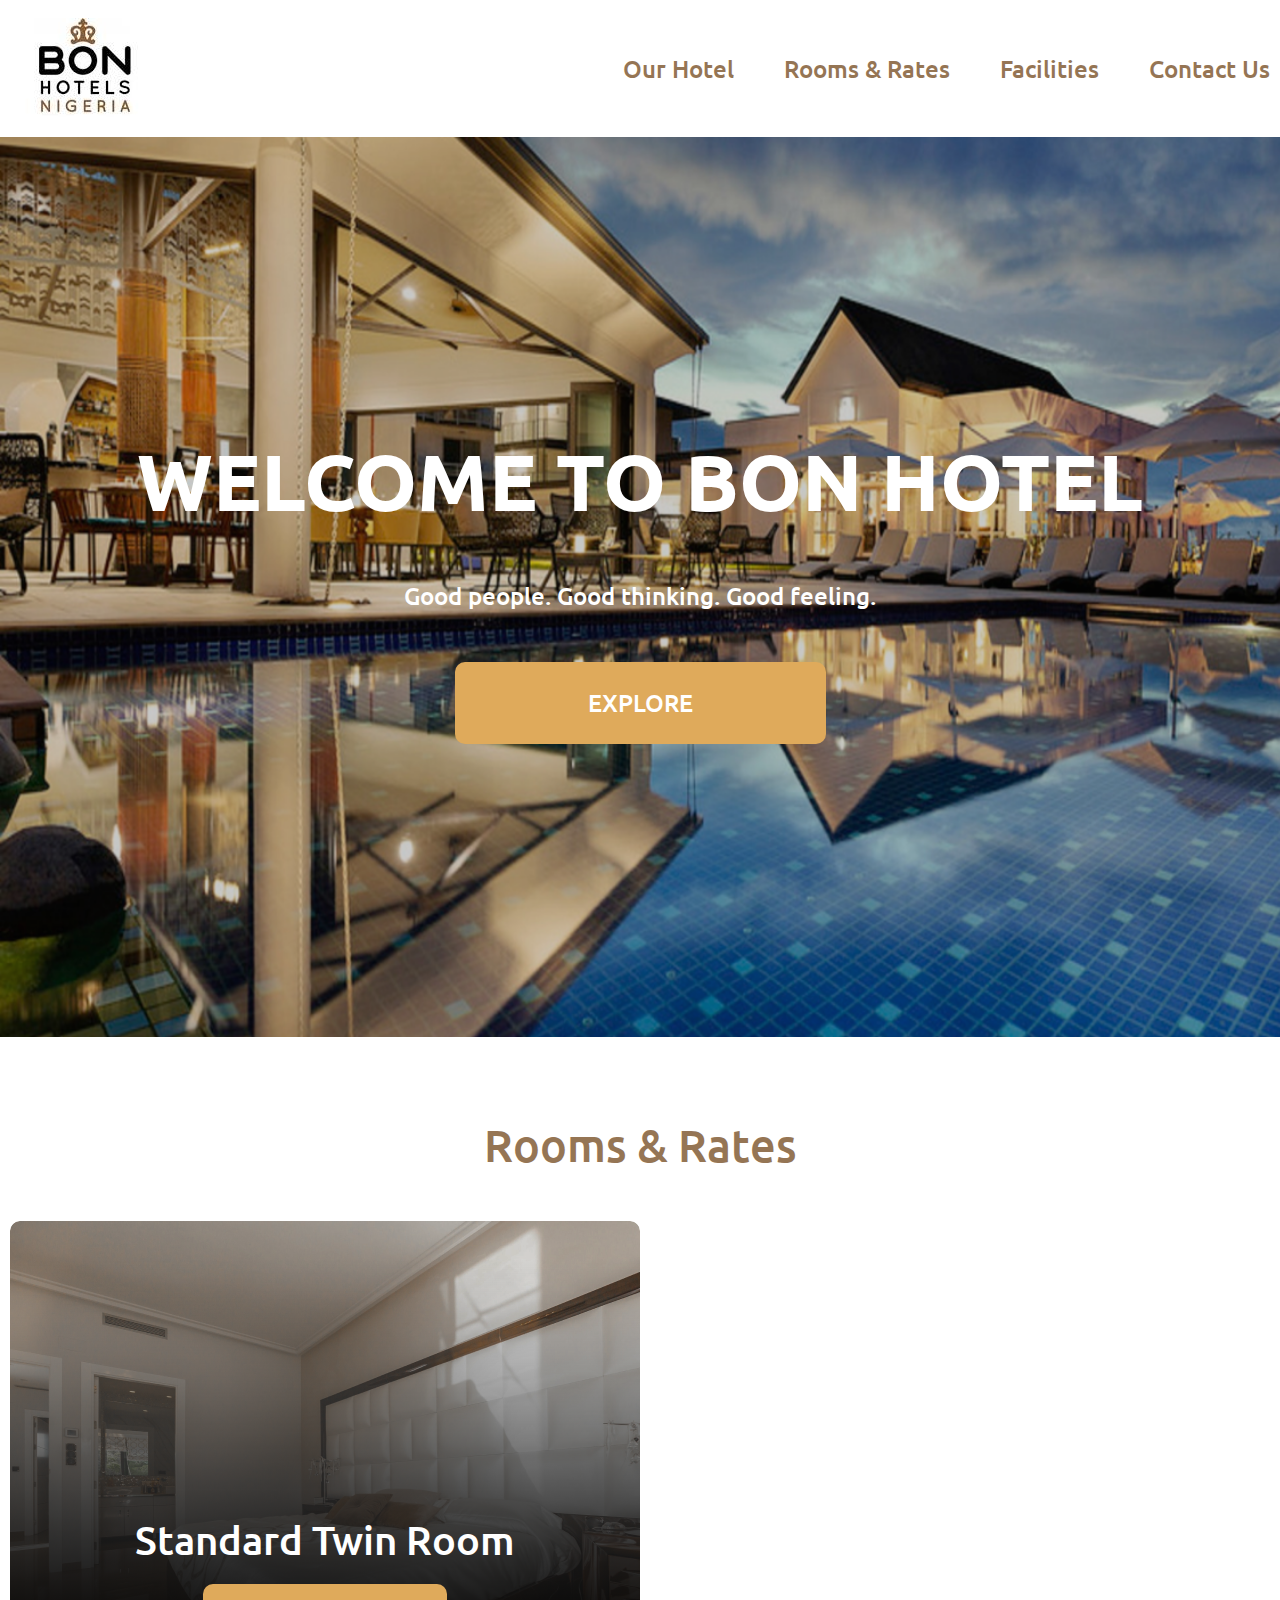
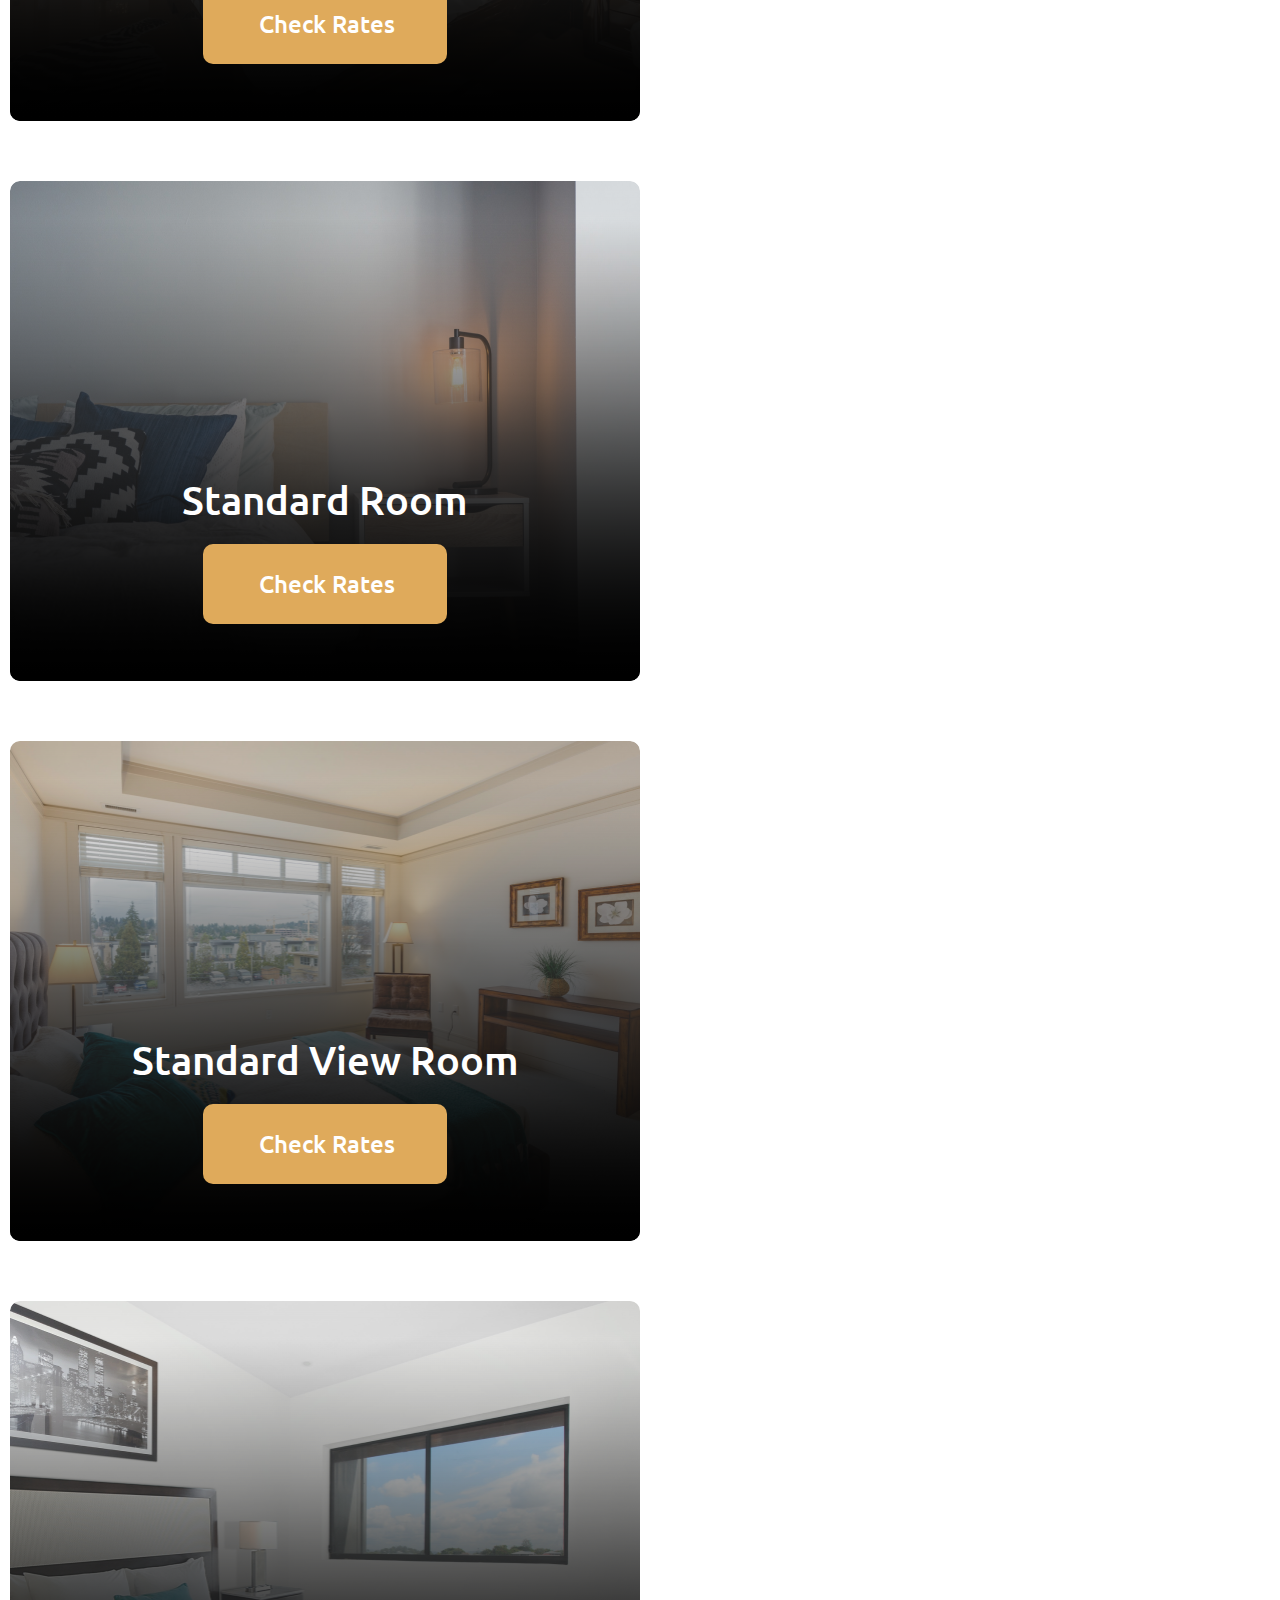
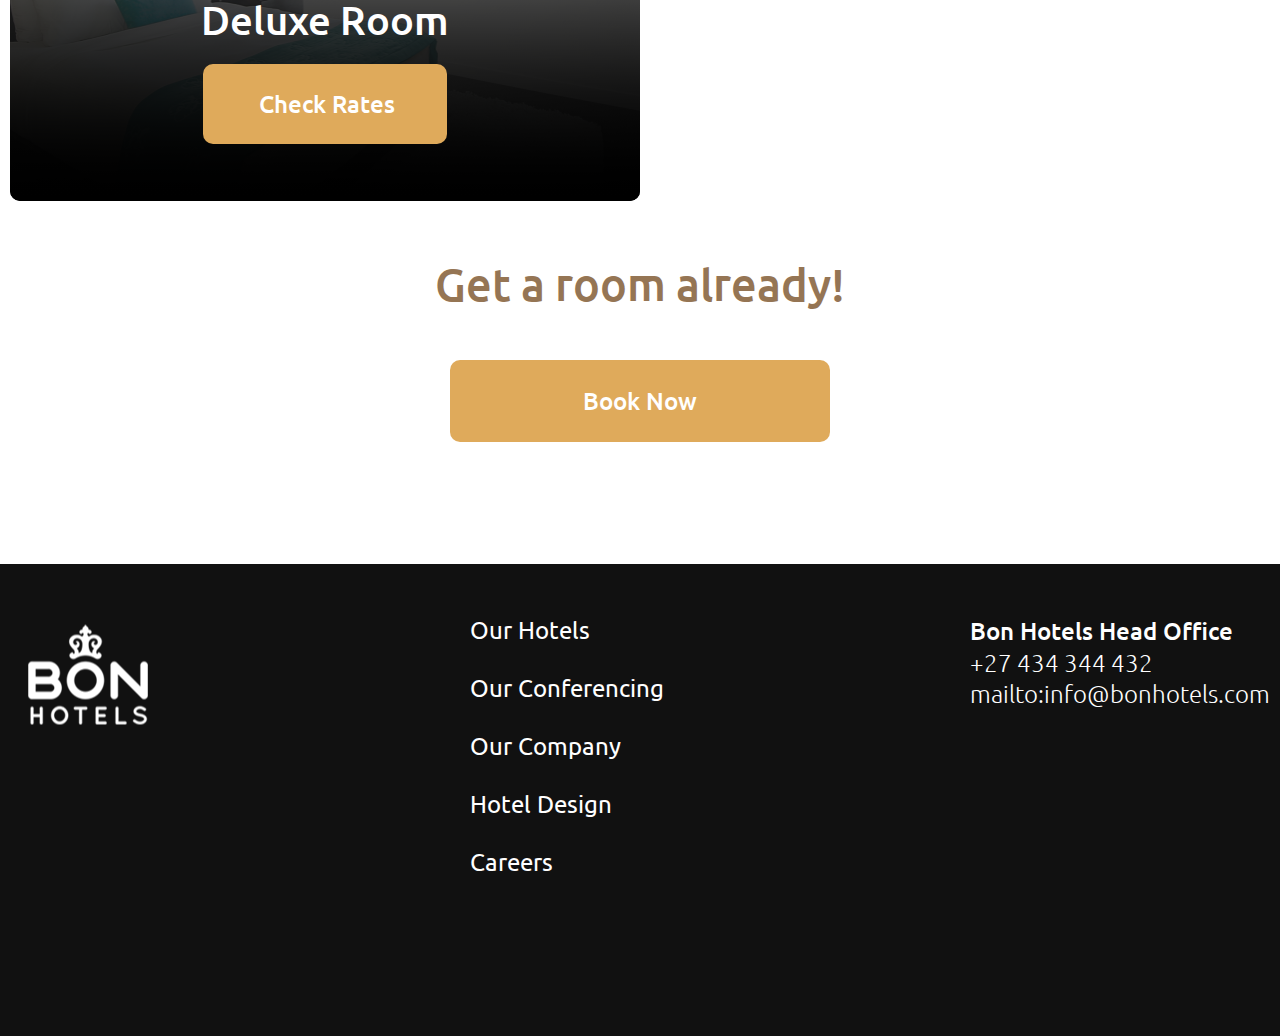
<file: index.html>
<!DOCTYPE html>
<html lang="en">
<head>
    <meta charset="UTF-8">
    <link rel="stylesheet" href="style.css">
    <link rel="preconnect" href="https://fonts.googleapis.com">
<link rel="preconnect" href="https://fonts.gstatic.com" crossorigin>
<link href="https://fonts.googleapis.com/css2?family=Ubuntu:wght@300;400;500;700&display=swap" rel="stylesheet">
    <meta name="viewport" content="width=device-width, initial-scale=1.0">
    <title>Bon Hotel</title>
</head>
<body>
    <header class="header">
        <div class="container">
            <div class="header-flex">
                <img src="./photoes/download 1.png" alt="logo">
                <nav class="navigation">
                    <a href="#first-section" class="nav-link">Our Hotel</a>
                    <a href="#second-section" class="nav-link">Rooms & Rates</a>
                    <a href="#third section" class="nav-link">Facilities</a>
                    <a href="newspage.html" class="nav-link">Contact Us</a>
                </nav>   
            </div>
           
        </div>
    </header>
    <main>
        <section class="first-section" id="first-section">
            <div class="first-section-content">
                <h1 class="main-title">WELCOME TO BON HOTEL</h1>
                <p class="description">Good people. Good thinking. Good feeling.</p>
                <a href="#" class="button">EXPLORE</a>
            </div>
        </section>
        <section class="second-section" id="second-section">
            <div class="container">
                <h2 class="secondary-title">Rooms & Rates</h2>
                <div class="rooms-gallery">
                    <div class="rooms-card">
                        <div class="overlay"></div>
                        <img src="./photoes/FqqiAvJejto.png" alt="img1">
                        <div class="cards-content">
                            <h3 class="card-title">Standard Twin Room</h3>
                            <a href="#" class="button button-small">Check Rates</a>
                        </div>
                    </div>
                    <div class="rooms-card">
                        <div class="overlay"></div>
                        <img src="./photoes/GqbU78bdJFM.png" alt="img2">
                        <div class="cards-content">
                            <h3 class="card-title">Standard Room</h3>
                            <a href="#" class="button button-small">Check Rates</a>
                        </div>
                    </div>
                    <div class="rooms-card">
                        <div class="overlay"></div>
                        <img src="./photoes/w1RE0lBbREo.png" alt="img3">
                        <div class="cards-content">
                            <h3 class="card-title">Standard View Room</h3>
                            <a href="#" class="button button-small">Check Rates</a>
                        </div>
                    </div>
                    <div class="rooms-card">
                        <div class="overlay"></div>
                        <img src="./photoes/aRT5UCf2MYY.png" alt="img4">
                        <div class="cards-content">
                            <h3 class="card-title">Deluxe Room</h3>
                            <a href="#" class="button button-small">Check Rates</a>
                        </div>
                    </div>
                </div>
            </div>

        </section>
        <section class="third-section" id="third section">
            <div class="container">
                <div class="contact-us">
                    <h2 class="secondary-title">Get a room already!</h2>
                    <a href="#" class="button">Book Now</a>
                </div>
            </div>
        </section>
    </main>
    <footer>
        <div class="container">
            <div class="footer-content">
                <img src="./photoes/image 1.png" alt="footer logo">
                <nav class="footer-navigation">
                    <a href="#" class="footer-nav-links">Our Hotels</a>
                    <a href="#" class="footer-nav-links">Our Conferencing</a>
                    <a href="#" class="footer-nav-links">Our Company</a>
                    <a href="#" class="footer-nav-links">Hotel Design</a>
                    <a href="#" class="footer-nav-links">Careers</a>
                </nav>
                <div class="footer-text">
                    <p>Bon Hotels Head Office</p>
                    <a href="tel:+27 434 344 432">+27 434 344 432</a>
                    <a href="mailto:info@bonhotels.com">mailto:info@bonhotels.com</a>
                </div>
            </div>
        </div>
    </footer>
</body>
</html>
</file>
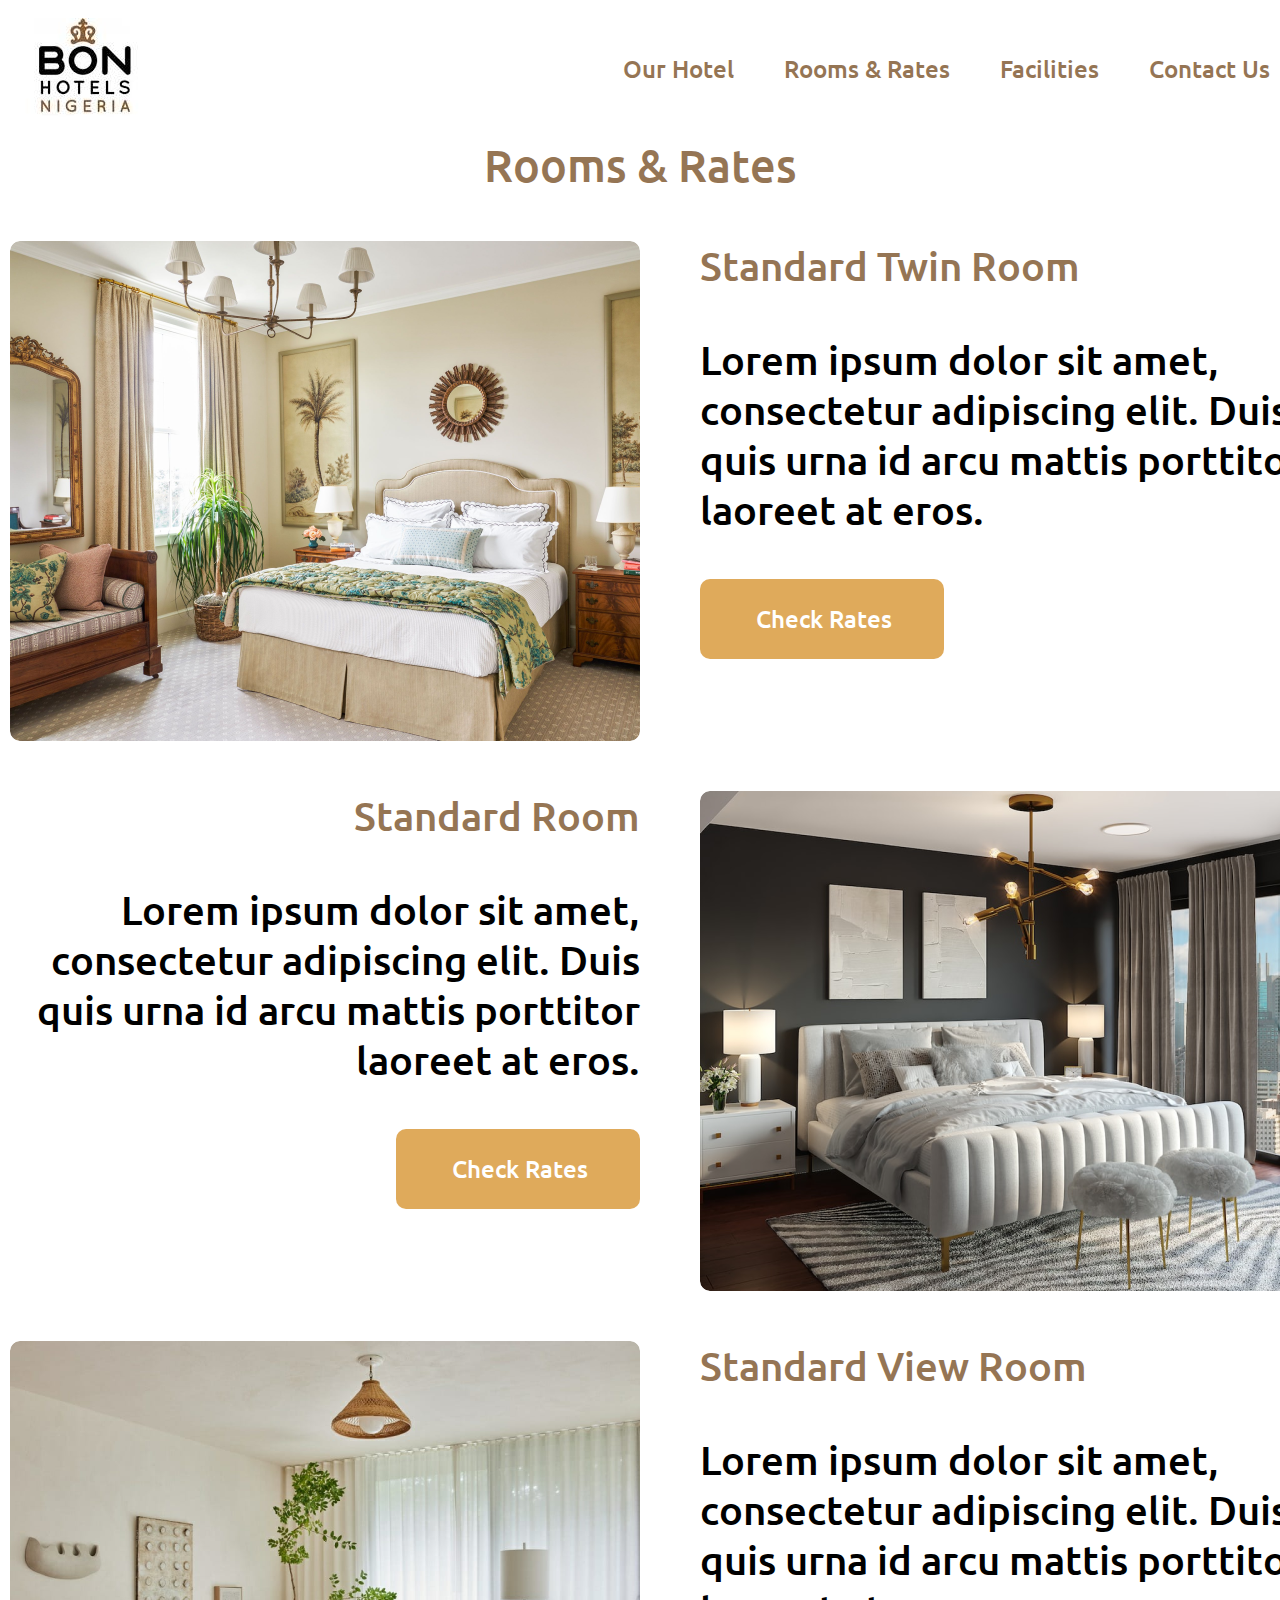
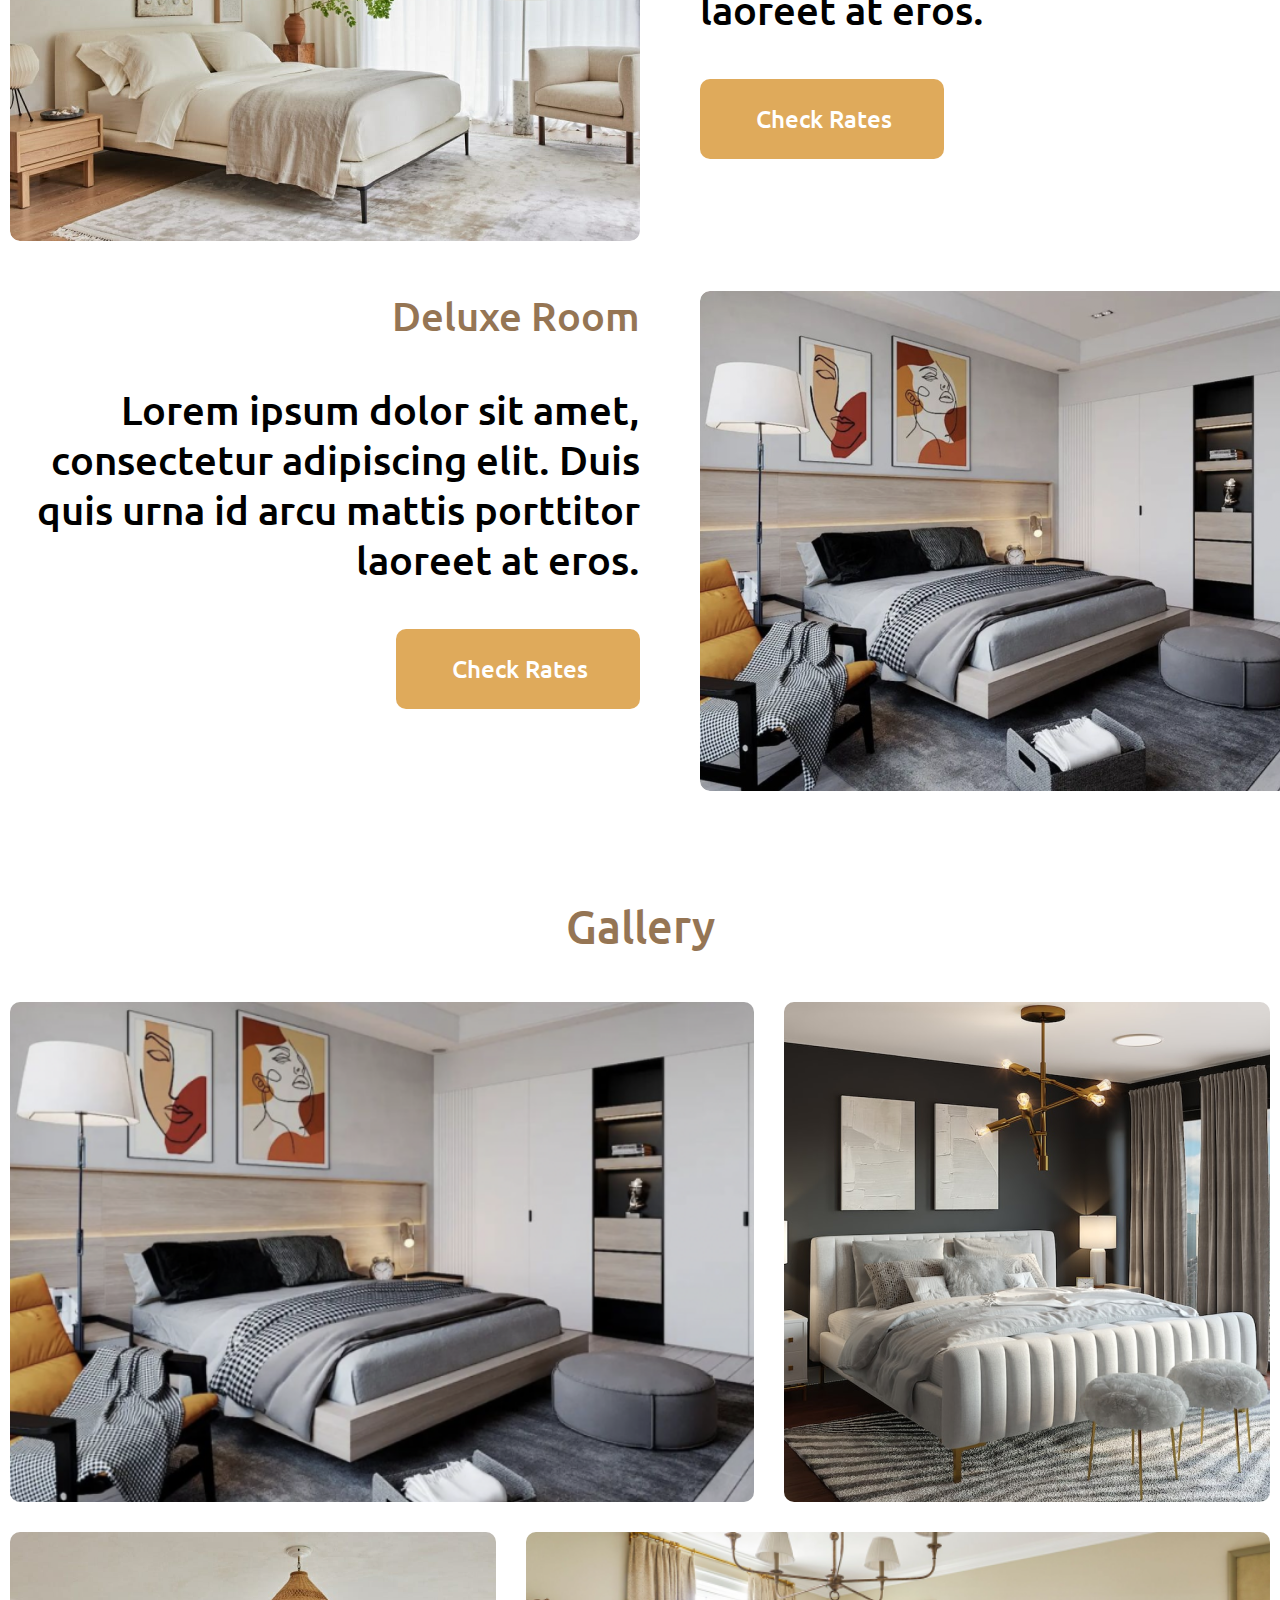
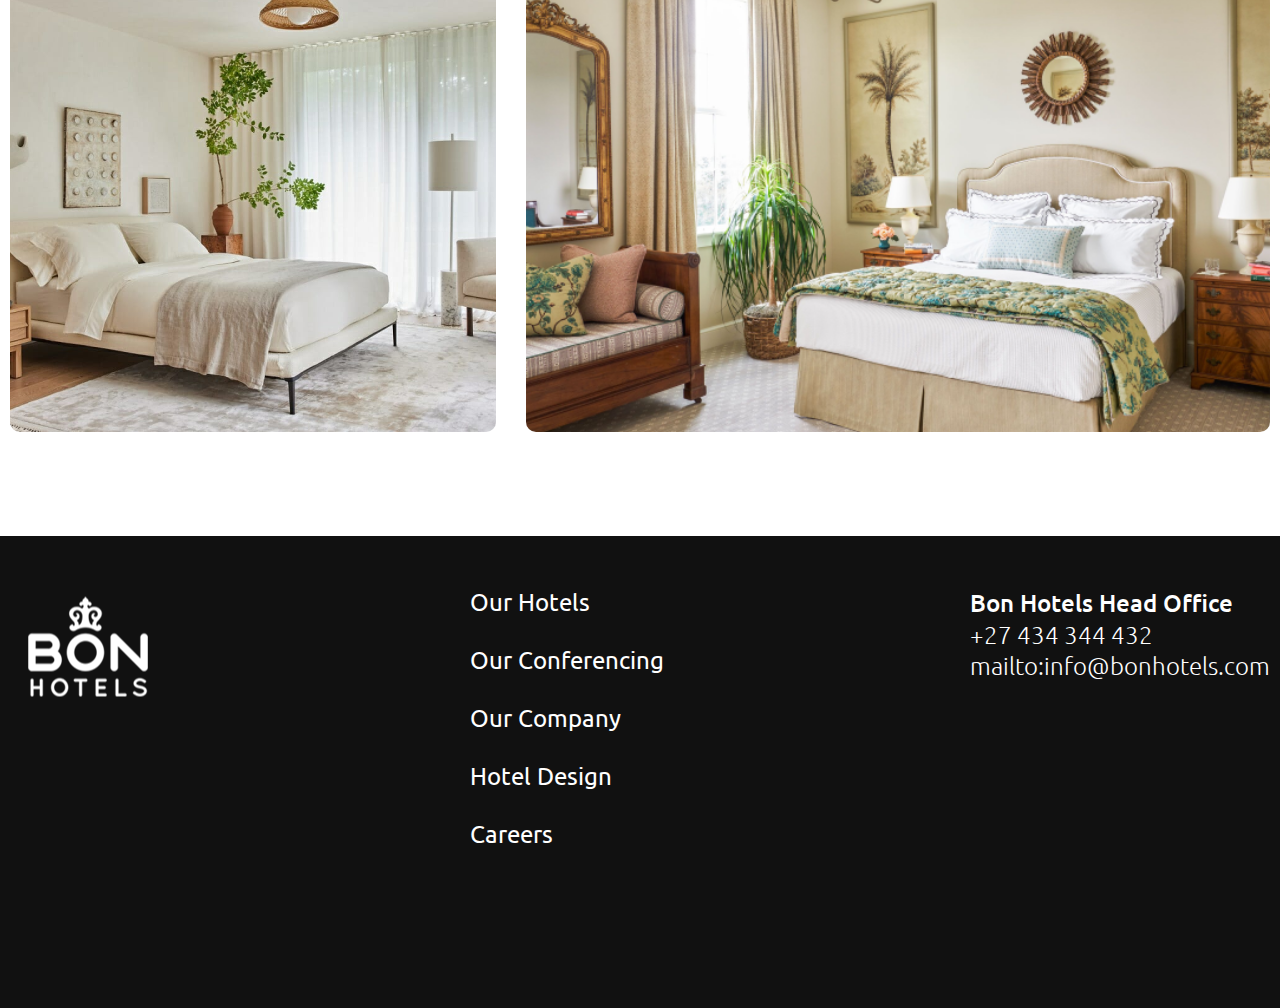
<file: newspage.html>
<!DOCTYPE html>
<html lang="en">
<head>
    <meta charset="UTF-8">
    <link rel="stylesheet" href="style.css">
    <link rel="preconnect" href="https://fonts.googleapis.com">
<link rel="preconnect" href="https://fonts.gstatic.com" crossorigin>
<link href="https://fonts.googleapis.com/css2?family=Ubuntu:wght@300;400;500;700&display=swap" rel="stylesheet">
    <meta name="viewport" content="width=device-width, initial-scale=1.0">
    <title>Archive</title>
</head>

<body>
    <header class="header">
        <div class="container">
            <div class="header-flex">
                <img src="./photoes/download 1.png" alt="logo">
                <nav class="navigation">
                    <a href="index.html#first-section" class="nav-link">Our Hotel</a>
                    <a href="index.html#second-section" class="nav-link">Rooms & Rates</a>
                    <a href="index.html#third section" class="nav-link">Facilities</a>
                    <a href="newspage.html" class="nav-link">Contact Us</a>
                </nav>   
            </div>
           
        </div>
    </header>
    <main>   
        <section class="news-first-section">
            <div class="container">
                <h2 class="secondary-title">Rooms & Rates</h2>
                <div class="news-list">
                    <div class="news-card">
                        <img src="./photoes/photo1.png" alt="photo1">
                        <div class="news-card-content">
                            <h3 class="card-title">Standard Twin Room</h3>
                            <p class="card-title">Lorem ipsum dolor sit amet, consectetur adipiscing elit. Duis quis urna id arcu mattis porttitor laoreet at eros.</p>
                            <a href="#" class="button button-small">Check Rates</a>
                        </div>
                    </div>
                    <div class="news-card">
                        <img src="./photoes/photo2.png" alt="photo2">
                        <div class="news-card-content">
                            <h3 class="card-title">Standard Room</h3>
                            <p class="card-title">Lorem ipsum dolor sit amet, consectetur adipiscing elit. Duis quis urna id arcu mattis porttitor laoreet at eros.</p>
                            <a href="#" class="button button-small">Check Rates</a>
                        </div>
                    </div>
                    <div class="news-card">
                        <img src="./photoes/photo3.png" alt="photo3">
                        <div class="news-card-content">
                            <h3 class="card-title">Standard View Room</h3>
                            <p class="card-title">Lorem ipsum dolor sit amet, consectetur adipiscing elit. Duis quis urna id arcu mattis porttitor laoreet at eros.</p>
                            <a href="#" class="button button-small">Check Rates</a>
                        </div>
                    </div>
                    <div class="news-card">
                        <img src="./photoes/photo4.png" alt="photo4">
                        <div class="news-card-content">
                            <h3 class="card-title">Deluxe Room</h3>
                            <p class="card-title">Lorem ipsum dolor sit amet, consectetur adipiscing elit. Duis quis urna id arcu mattis porttitor laoreet at eros.</p>
                            <a href="#" class="button button-small">Check Rates</a>
                        </div>
                    </div>
                </div>
            </div>

        </section>
        <section class="news-second-section">
            <div class="container">
                <h2 class="secondary-title">Gallery</h2>
                <div class="gallery-grid">
                    <img src="./photoes/photo4.png" alt="Gallery IMG">
                    <img src="./photoes/photo2.png" alt="Gallery IMG">
                    <img src="./photoes/photo3.png" alt="Gallery IMG">
                    <img src="./photoes/photo1.png" alt="Gallery IMG">
                </div>
            </div>
        </section>
    </main>
    <footer>
        <div class="container">
            <div class="footer-content">
                <img src="./photoes/image 1.png" alt="footer logo">
                <nav class="footer-navigation">
                    <a href="#" class="footer-nav-links">Our Hotels</a>
                    <a href="#" class="footer-nav-links">Our Conferencing</a>
                    <a href="#" class="footer-nav-links">Our Company</a>
                    <a href="#" class="footer-nav-links">Hotel Design</a>
                    <a href="#" class="footer-nav-links">Careers</a>
                </nav>
                <div class="footer-text">
                    <p>Bon Hotels Head Office</p>
                    <a href="tel:+27 434 344 432">+27 434 344 432</a>
                    <a href="mailto:info@bonhotels.com">mailto:info@bonhotels.com</a>
                </div>
            </div>
        </div>
    </footer>
</body>
</html>
</file>
<file: style.css>
*{
    margin: 0;
    padding: 0;
    box-sizing: border-box;
}

html{
    scroll-behavior: smooth;
}

.h1{
    font-family: 'Ubuntu', sans-serif;
}

.container{
    max-width: 1340px;
    margin: 0 auto;
    padding: 0 10px;
}

.header-flex{
    display: flex;
    justify-content: space-between;
    align-items: center;
    margin-top: 18px;
    margin-bottom: 18px;
}

.nav-link {
    color: #957554;
    font-family: Ubuntu, sans-serif;
    font-size: 24px;
    font-style: normal;
    font-weight: 500;
    line-height: normal;
    text-decoration: none;
}

.nav-link:hover {
    color: black;
}

.navigation{
    display: flex;
    gap: 50px;
}

.first-section{
    background-image: url(./photoes/hDbCjHNdF48.png);
    height: 100vh;
    background-repeat: no-repeat;
    background-size: cover;
    margin-bottom: 80px;
}

.first-section-content{
    display: flex;
    flex-direction: column;
    justify-content: center;
    align-items: center;
    height: 100%;
    gap: 50px;
}

.main-title{
    font-family: 'Ubuntu', sans-serif;
    font-style: normal;
    font-size: 80px;
    font-weight: 700;
    line-height: normal;
    color: #FFFFFF;
}

.description{
    color: #FFF;
    font-family: 'Ubuntu', sans-serif;
    font-size: 24px;
    font-style: normal;
    font-weight: 500;
    line-height: normal;
}

.button{
    color: #FFF;
    font-family: 'Ubuntu', sans-serif;
    font-size: 24px;
    font-style: normal;
    font-weight: 500;
    line-height: normal;
    text-decoration: none;
    background-color: #DFAA5B;
    padding: 25px 133px;
    border-radius: 10px;
}


.secondary-title{
    text-align: center;
    color: #957554;
    font-family: 'Ubuntu', sans-serif;
    font-size: 45px;
    font-style: normal;
    font-weight: 500;
    line-height: normal;
    margin-bottom: 47px;
}

.rooms-card{
    width: 630px;
    height: 500px;
    border-radius: 10px;
    overflow: hidden;
    position: relative;
}

.rooms-card > img{
    width: 100%;
    height: 100%;
    object-fit: cover;
}


.cards-content{
    position: absolute;
    left: 0%;
    bottom: 57px;
    display: flex;
    flex-direction: column;
    gap: 19px;
    align-items: center;
    width: 100%;
}

.card-title{
    color: #FFF;
    font-family: 'Ubuntu', sans-serif;
    font-size: 40px;
    font-style: normal;
    font-weight: 500;
    line-height: normal;
}

.button.button-small{
    padding: 24px 52px 24px 56px;
}

.overlay{
    background: linear-gradient(180deg, rgba(255, 255, 255, 0) 7.48%, #000000 100%);
    position: absolute;
    top: 0;
    bottom: 0;
    right: 0;
    left: 0;
}

.rooms-gallery{
    display: flex;
    gap: 60px;
    flex-wrap: wrap;
}

.second-section{
    margin-bottom: 55px;
}

.contact-us{
    display: flex;
    flex-direction: column;
    align-items: center;
    justify-content: center;
}

.third-section{
    margin-bottom: 122px;
}

footer{
    background: #111111;
    padding: 51px 0px 159px;
}

.footer-content{
    display: flex;
    justify-content: space-between;
}

.footer-navigation{
    display: flex;
    flex-direction: column;
    gap: 28px;
}

.footer-nav-links{
    color: #FFF;
    font-family: 'Ubuntu', sans-serif;
    font-size: 24px;
    font-style: normal;
    font-weight: 400;
    line-height: normal;
    text-decoration: none;
}

.footer-nav-links:hover,
.footer-text a:hover{
    color: #DFAA5B;
}

.footer-text a{
    display:block;
    color: #FFF;
    font-family: 'Ubuntu', sans-serif;
    font-size: 24px;
    font-style: normal;
    font-weight: 300;
    line-height: normal;
    text-decoration: none;
}

.footer-text p{
    color: #FFF;
    font-family:'Ubuntu', sans-serif;
    font-size: 24px;
    font-style: normal;
    font-weight: 500;
    line-height: normal;
}

.footer-content img{
    width: 154px;
    height: 126px;
    object-fit: cover;
}

.news-card{
    display: grid;
    grid-template-columns: 50% 50%;
    gap: 60px;
    grid-template-rows: 500px;
    margin-bottom: 50px;
}

.news-card img{
    height: 100%;
    width: 100%;
    object-fit: cover;
    border-radius: 10px;
}

.news-card-content{
    display: flex;
    flex-direction: column;
    justify-content: flex-start;
    align-items: baseline;
    gap: 44px;
}

.news-card-content h3{
    color: #957554;
}

.news-card-content p{
    color: #000000;
}

.news-card:nth-child(2n) img{
    order: 1;
}

.news-card:nth-child(2n) .news-card-content{
    align-items: end;
}

.news-card:nth-child(2n) .news-card-content p{
    text-align: right;
}

.news-card:last-child{
    margin-bottom: 107px;
}

.gallery-grid{
    display: grid;
    gap: 30px;
    grid-template-columns: repeat(5, 1fr);
    grid-template-rows: repeat(2, 500px);
    margin-bottom: 104px; 
}

.gallery-grid img{
    width: 100%;
    height: 100%;
    object-fit: cover;
    border-radius: 10px
}

.gallery-grid img:first-child{
    grid-area: 1/1/2/4;
}

.gallery-grid img:nth-child(2){
    grid-area: 1/4/2/6;
}

.gallery-grid img:nth-child(3){
    grid-area: 2/1/3/3;
}

.gallery-grid img:last-child{
    grid-area: 2/3/3/6;
}

.gallery-grid img:hover{
    transform: scale(1.5);
    transition: all 0.3s;
}
</file>
